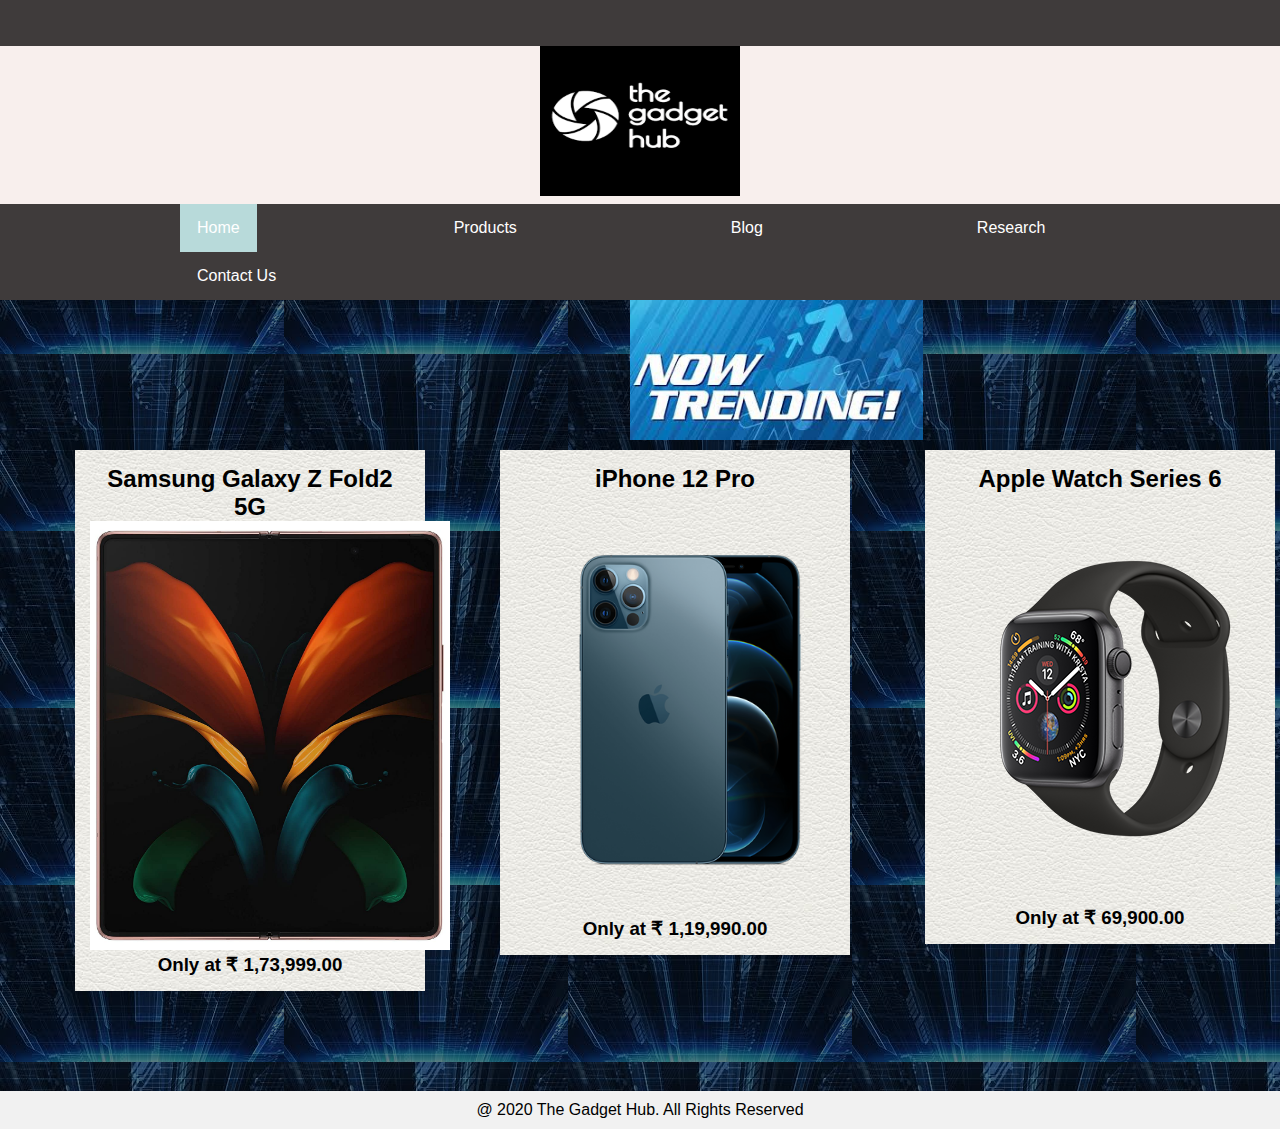
<file: index.html>
<!DOCTYPE html>
<html>
<head><pre style = "font-family: :Helvetica;font-size:20px;color: #ffffff; font-style:bold;background-color: #3f3b3b">
         
      </pre>
	<link rel="icon" href="img/favicon.ico">
	<link rel="stylesheet" type="text/css" href="CSS/home.css">
	<title>The Gadget Hub</title>
</head>
<body>
	<header>
		<h1 style="text-align: center;"><a href="index.html">

			<img src="img/logo.jpg" alt="The Gadget Hub" width="200" height="150"></a></h1>
		<div class="header">
			<ul>
				<li class="active"> <a href="index.html">Home</a></li> 
				<li> <a href="products.html">Products</a></li>
				<li> <a href="blog.html">Blog</a></li>
				<li> <a href="index.html">Research</a></li>
				<li> <a href="contact.html">Contact Us</a></li>
			</ul>
		</div>
	</header>
			<h1 style="text-align: center;margin-left: 630px; position: absolute;">
			<img src="img/trend.jpg" alt="Trending Now" height="140px">	
		</h1>
	<div class="row">
		<div class="column">
			
				<h2 align="center">Samsung Galaxy Z Fold2 5G</h2>
				<a href="samsung.html"><img src="img/sam1.jpg" width="360px" height="429px"></a>
				<h3 align="center"> Only at ₹ 1,73,999.00</h3>
			</div>
		

		<div class="column">
			
				<h2 align="center">iPhone 12 Pro</h2>
				<a href="iphone.html"><img src = "img/app1.png" width="350px" height="425px" align = "center"></a>
				<h3 align="center"> Only at ₹ 1,19,990.00</h3>
			</div>
		

		<div class="column">
			
				<h2 align="center">Apple Watch Series 6</h2>
				<a href="watch.html"><img src="img/applewatch.png" align="center"></a>
				<h3 align="center"> Only at ₹ 69,900.00</h3>
			</div>
		</div>

		<div class="footer">
			<p>@ 2020 The Gadget Hub. All Rights Reserved</p>
		</div>
</body>
</html>
</file>
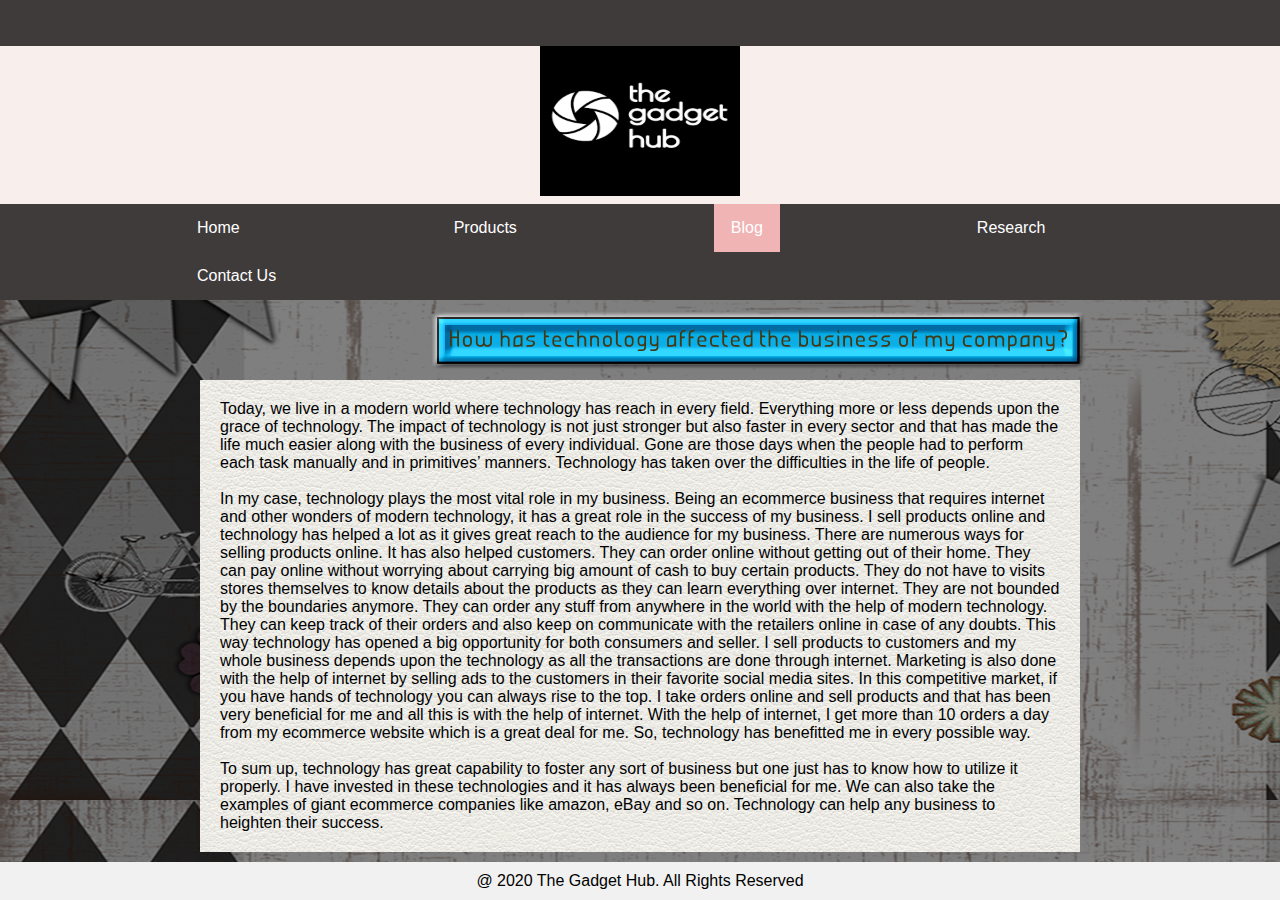
<file: blog.html>
<!DOCTYPE html>
<html>
<head><pre style = "font-family: :Helvetica;font-size:20px;color: #ffffff; font-style:bold;background-color: #3f3b3b">
         
      </pre>
	<title>Blog</title>
	<link rel="stylesheet" type="text/css" href="CSS/blog.css">
</head>
<body>
	<header>
		<h1 style="text-align: center;"><a href="index.html">
			<img src="img/logo.jpg" alt="The Gadget Hub" width="200" height="150"></a></h1>
		<div class="header">
			<ul>
				<li> <a href="index.html">Home</a></li>
				<li> <a href="products.html">Products</a></li>
				<li class="active"> <a href="blog.html">Blog</a></li>
				<li> <a href="blog.html">Research</a></li>
				<li> <a href="contact.html">Contact Us</a></li>
			</ul>
		</div>
	</header>
	<h1 style="text-align: center;margin-left: 430px; margin-top: 10px; position: absolute;">
			<img src="img/blog.png"alt="Blog"  align="center">
		</a></h1>
<div class="row">
	<div class="column">
		<div class="card">
			<p>Today, we live in a modern world where technology has reach in every field. Everything more or less depends upon the grace of technology. The impact of technology is not just stronger but also faster in every sector and that has made the life much easier along with the business of every individual. Gone are those days when the people had to perform each task manually and in primitives’ manners. Technology has taken over the difficulties in the life of people.</p> <br>
			<p>In my case, technology plays the most vital role in my business. Being an ecommerce business that requires internet and other wonders of modern technology, it has a great role in the success of my business. I sell products online and technology has helped a lot as it gives great reach to the audience for my business. There are numerous ways for selling products online. It has also helped customers. They can order online without getting out of their home. They can pay online without worrying about carrying big amount of cash to buy certain products. They do not have to visits stores themselves to know details about the products as they can learn everything over internet. They are not bounded by the boundaries anymore. They can order any stuff from anywhere in the world with the help of modern technology. They can keep track of their orders and also keep on communicate with the retailers online in case of any doubts. This way technology has opened a big opportunity for both consumers and seller.
			I sell products to customers and my whole business depends upon the technology as all the transactions are done through internet. Marketing is also done with the help of internet by selling ads to the customers in their favorite social media sites. In this competitive market, if you have hands of technology you can always rise to the top. I take orders online and sell products and that has been very beneficial for me and all this is with the help of internet. With the help of internet, I get more than 10 orders a day from my ecommerce website which is a great deal for me. So, technology has benefitted me in every possible way.</p><br>
			<p>To sum up, technology has great capability to foster any sort of business but one just has to know how to utilize it properly. I have invested in these technologies and it has always been beneficial for me. We can also take the examples of giant ecommerce companies like amazon, eBay and so on. Technology can help any business to heighten their success.
			 </p>
		</div>
	</div>
</div>
<div class="footer">
			<p>@ 2020 The Gadget Hub. All Rights Reserved</p>
		</div>
	</body>
</html>
</file>
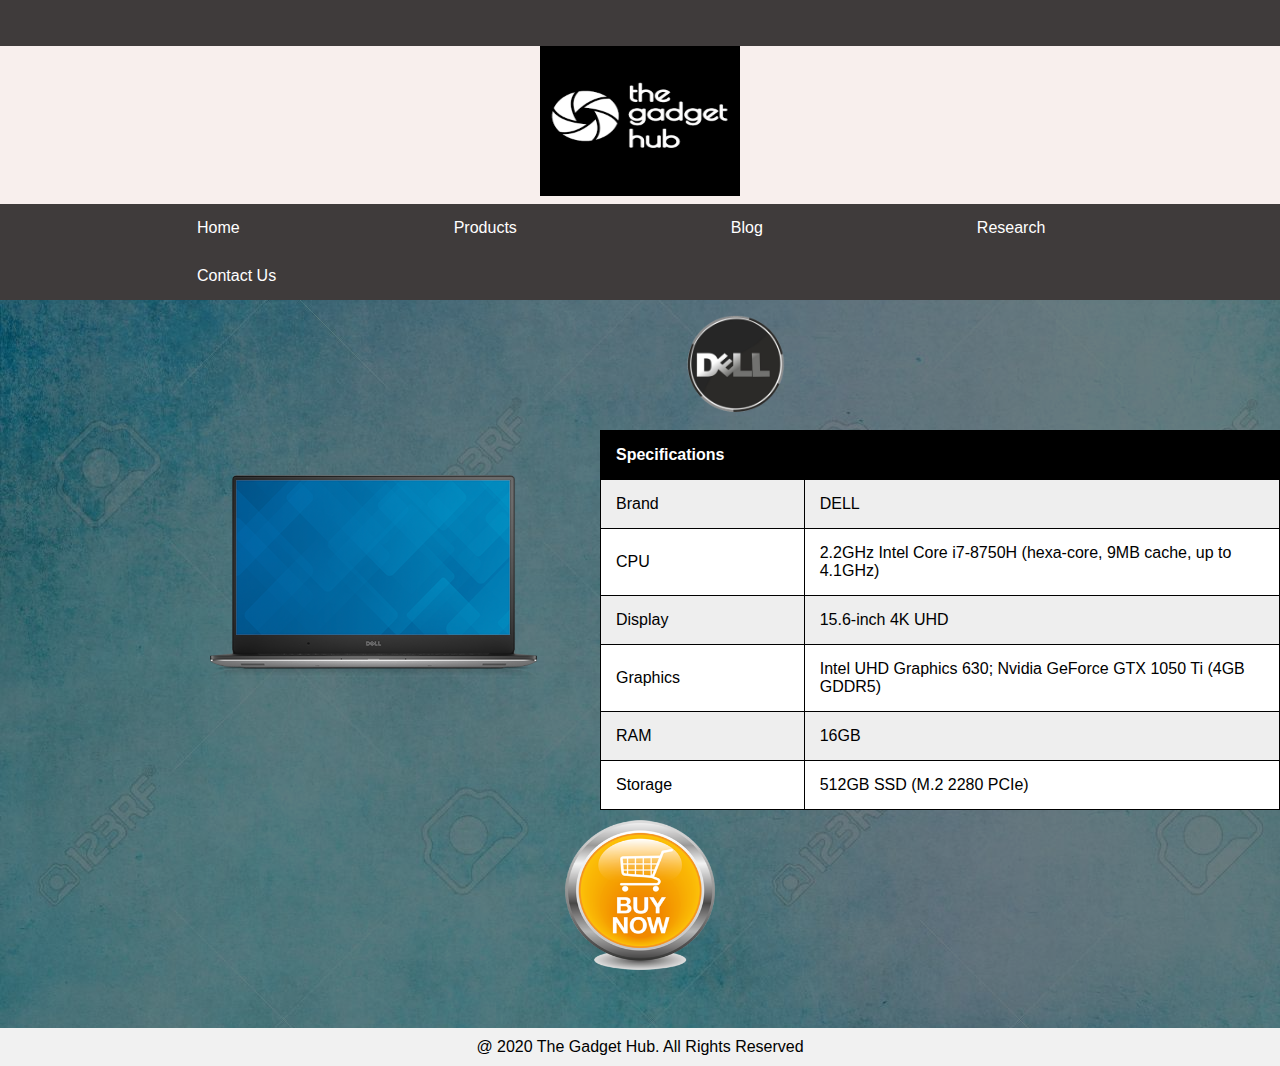
<file: dell.html>
<!DOCTYPE html>
<html>
<head><pre style = "font-family: :Helvetica;font-size:20px;color: #ffffff; font-style:bold;background-color: #3f3b3b">

      </pre>
	<title>XPS 15</title>
	<link rel="stylesheet" type="text/css" href="CSS/dell.css">
</head>
<body>
	<header>
		<h1 style="text-align: center;"><a href="index.html">
			<img src="img/logo.jpg" alt="The Gadget Hub" width="200" height="150"></a></h1>
		<div class="header">
			<ul>
				<li> <a href="index.html">Home</a></li>
				<li> <a href="products.html">Products</a></li>
				<li> <a href="blog.html">Blog</a></li>
				<li> <a href="dell.html">Research</a></li>
				<li> <a href="contact.html">Contact Us</a></li>
			</ul>
		</div>
	</header>
	<h1 style="text-align: center;margin-left: 680px; margin-top: 5px; position: absolute;">
			<img src="img/delllogo.png" alt="Dell" height="115" width="115" align="center"></h1>
	<div class="dell">
		<div>
		<img src="img/dell.png" class="images">
	</div>
	
	<script type="text/javascript">

		index = 0;

		show(index);

		function show(n){
			var imgs = document.getElementsByClassName('images');

			if (n> imgs.length-1) {
				index= 0;
			}

			if(n<0){
				index= imgs.length - 1;
			} 

			for (var i = 0; i <= imgs.length-1; i++) {
				imgs[i].style.display="none";
			}

			imgs[index].style.display="block";
		}


		function automatic(){
			index++;
			show(index);
			setTimeout(automatic, 1000);
		}

		automatic();

		function change(n){
			index+= n;
			show(index);
		}
	</script>
</div>
	<table id="t01">
	  <tr>
	    <th>Specifications</th>
	    <th></th> 
	  </tr>
	  <tr>
	  	<td width="30%">Brand</td>
	    <td>DELL</td>
	  </tr>
	  <tr>
	    <td>CPU</td>
	    <td>2.2GHz Intel Core i7-8750H (hexa-core, 9MB cache, up to 4.1GHz)
	</td>
	  </tr>
	  <tr>
	    <td>Display</td>
	    <td>15.6-inch 4K UHD</td>
	  </tr>
	  <tr>
	    <td>Graphics</td>
	    <td>Intel UHD Graphics 630; Nvidia GeForce GTX 1050 Ti (4GB GDDR5)
	</td>
	  </tr>
	  <tr>
	    <td>RAM	</td>
	    <td>16GB</td>
	  </tr>
	  <tr>
	    <td>Storage	</td>
	    <td>512GB SSD (M.2 2280 PCIe)</td>
	  </tr>
	</table>
	<h1 style="text-align: center;margin-top: 10px;"><a href="contact.html">
			<img src="img/buy.png" alt="Buy Now" height="150" width="150"></a></h1>
<div class="footer">
			<p>@ 2020 The Gadget Hub. All Rights Reserved</p>
		</div>
</body>
</html>
</file>
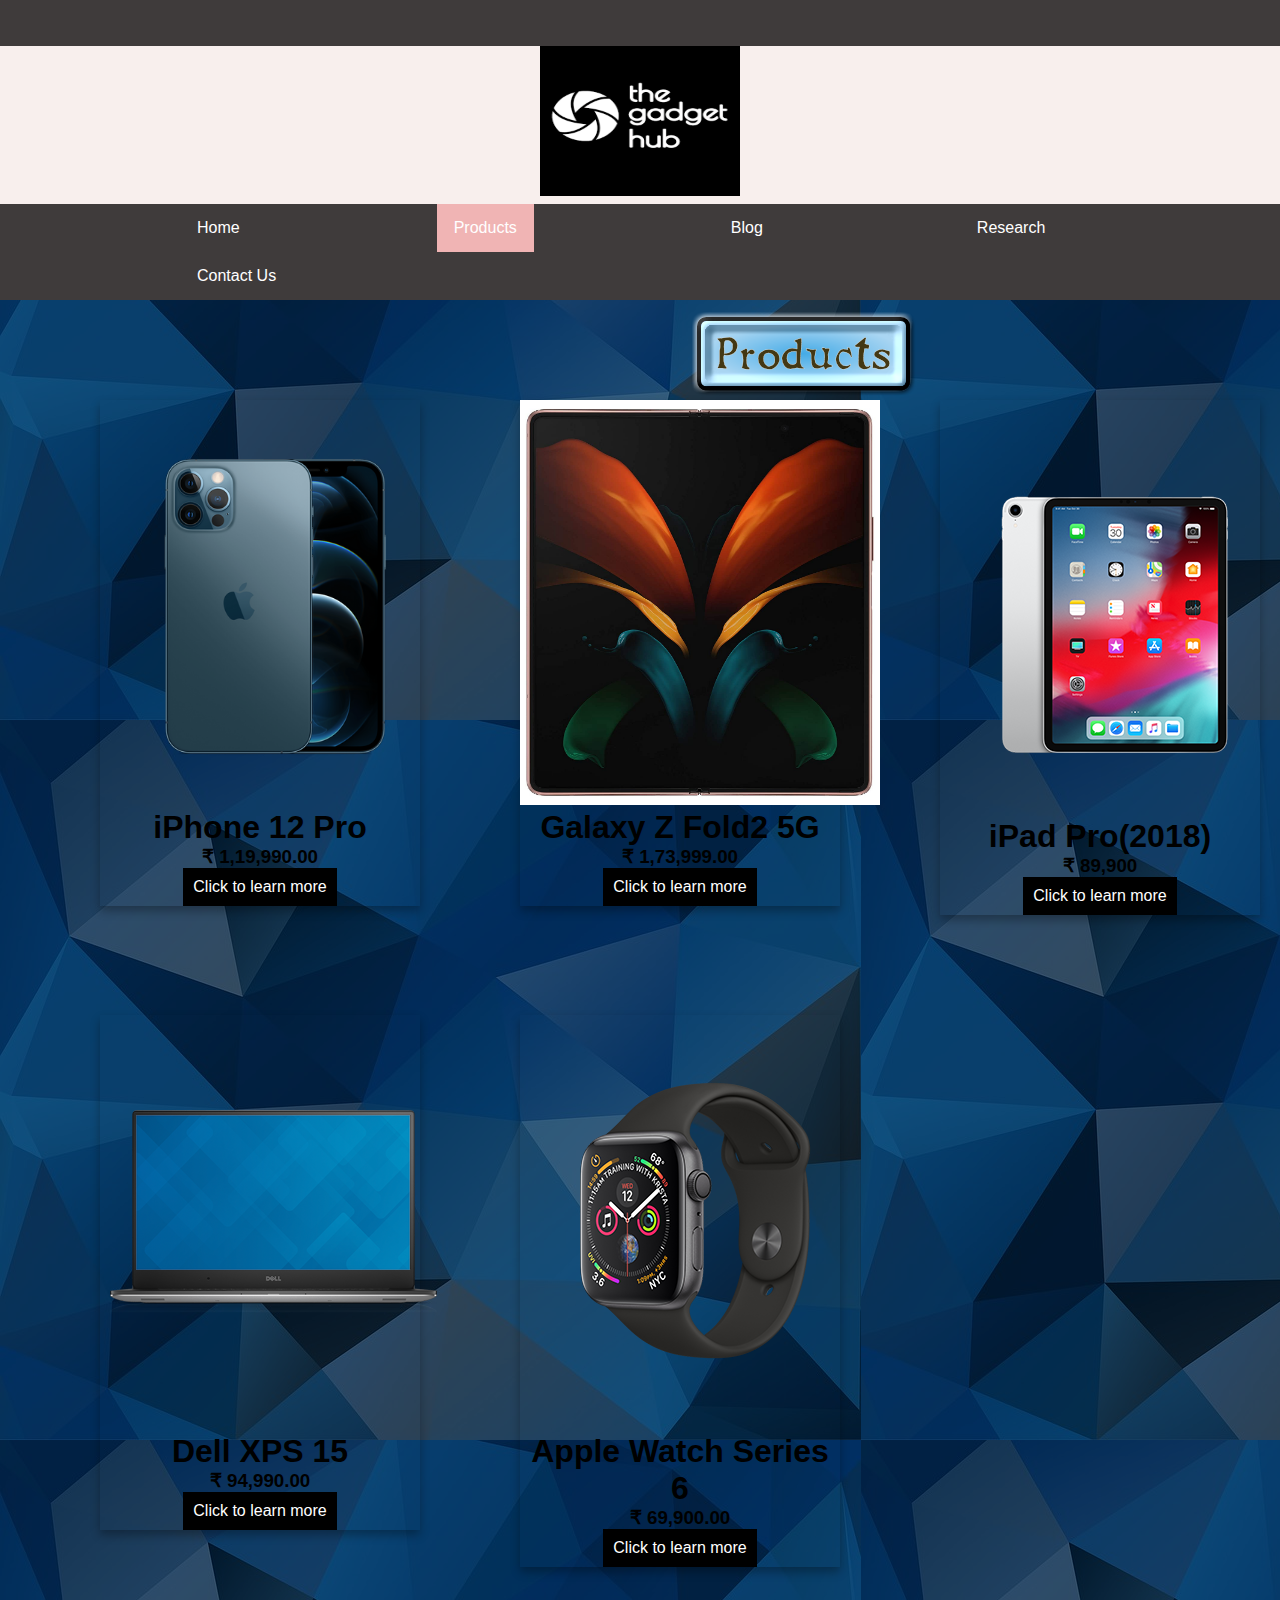
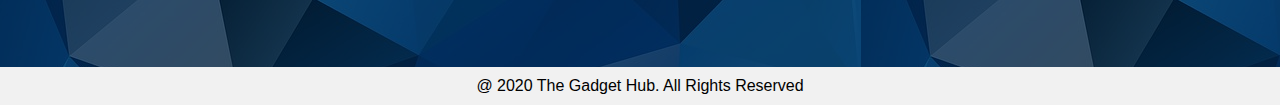
<file: products.html>
<!DOCTYPE html>
<html>
<head><pre style = "font-family: :Helvetica;font-size:20px;color: #ffffff; font-style:bold;background-color: #3f3b3b">
        
      </pre>
	<title>Products</title>
	<link rel="stylesheet" type="text/css" href="CSS/products.css">
</head>
<body>
	<header>
		<h1 style="text-align: center;"><a href="index.html">
			<img src="img/logo.jpg" alt="The Gadget Hub" width="200" height="150"/></a></h1>
		
		
		<div class="header">
			<ul>
				<li> <a href="index.html">Home</a></li>
				<li class="active"> <a href="products.html">Products</a></li>
				<li> <a href="blog.html">Blog</a></li>
				<li> <a href="products.html">Research</a></li>
				<li> <a href="contact.html">Contact Us</a></li>
			</ul>
		</div>
	</header>
	<h1 style="text-align: center;margin-left: 690px; margin-top: 10px; position: absolute;">
			<img src="img/products.png" alt="Trending Products"  align="center">
		</a></h1>
	<div class="row">
		<div class="productscard">
			<img src="img/app1.png" alt="iphone" width="350px" height="405px" >
			<h1>iPhone 12 Pro</h1>
			<h3>₹ 1,19,990.00</h3>
			<p><button onclick="window.location.href='iphone.html';">Click to learn more</button></p>
		</div>

		<div class="productscard">
			<img src="img/sam1.jpg" alt="galaxy"  width="360px" height="405px" >
			<h1>Galaxy Z Fold2 5G</h1>
			<h3> ₹ 1,73,999.00</h3>
			<p><button onclick="window.location.href='samsung.html';">Click to learn more</button></p>
		</div>

		<div class="productscard">
			<img src="img/ipad.png" alt="iPad"  >
			<h1>iPad Pro(2018)</h1>
			<h3>₹ 89,900</h3>
			<p><button onclick="window.location.href='ipad.html';">Click to learn more</button></p>
		</div>

		<div class="productscard">
			<img src="img/dell.png" alt="dell"  >
			<h1>Dell XPS 15</h1>
			<h3>₹ 94,990.00</h3>
			<p><button onclick="window.location.href='dell.html';">Click to learn more</button></p>
		</div>

		<div class="productscard">
			<img src="img/applewatch.png" alt="watch"  >
			<h1>Apple Watch Series 6</h1>
			<h3>₹ 69,900.00</h3>
			<p><button onclick="window.location.href='watch.html';">Click to learn more</button></p>
		</div>

	</div>
		<div class="footer">
			<p>@ 2020 The Gadget Hub. All Rights Reserved</p>
		</div>
	</body>
</html>
</file>
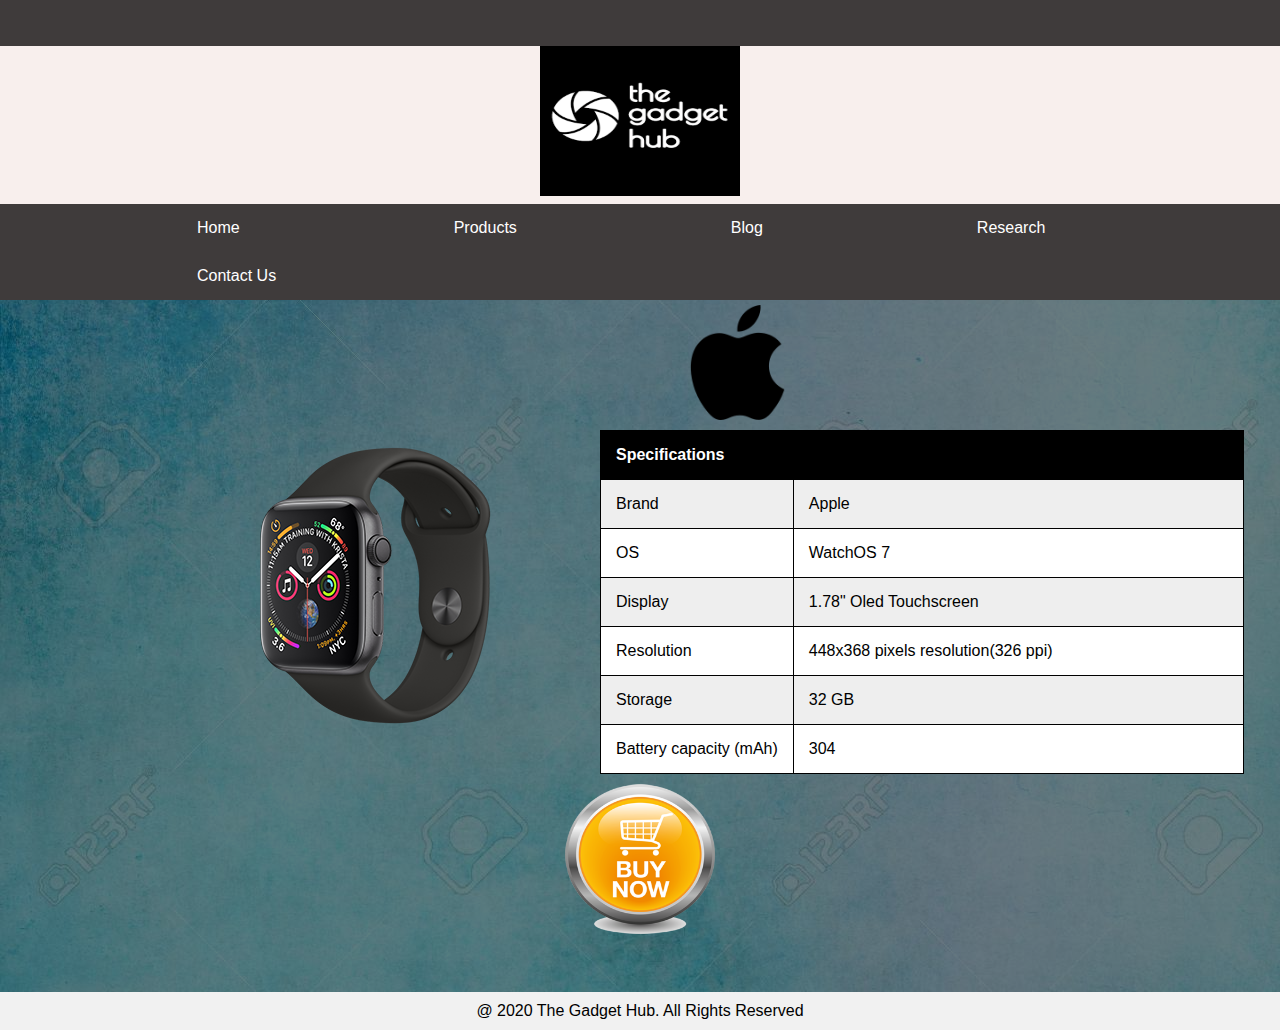
<file: watch.html>
<!DOCTYPE html>
<html>
<head><pre style = "font-family: :Helvetica;font-size:20px;color: #ffffff; font-style:bold;background-color: #3f3b3b">

      </pre>
	<title>Apple Watch Series 5</title>
	<link rel="stylesheet" type="text/css" href="CSS/watch.css">
</head>
<body>
	<header>
		<h1 style="text-align: center;"><a href="index.html">
			<img src="img/logo.jpg" alt="The Gadget Hub" width="200" height="150"></a></h1>
		<div class="header">
			<ul>
				<li> <a href="index.html">Home</a></li>
				<li> <a href="products.html">Products</a></li>
				<li> <a href="blog.html">Blog</a></li>
				<li> <a href="watch.html">Research</a></li>
				<li> <a href="contact.html">Contact Us</a></li>
			</ul>
		</div>
	</header>
	<h1 style="text-align: center;margin-left: 680px; margin-top: 5px; position: absolute;">
			<img src="img/applogo.png" alt="iPhone" height="115" width="115" align="center"></h1>
	<div class="watch">
		<div>
		<img src="img/applewatch.png" class="images"></div>
	
	<script type="text/javascript">

		index = 0;

		show(index);

		function show(n){
			var imgs = document.getElementsByClassName('images');

			if (n> imgs.length-1) {
				index= 0;
			}

			if(n<0){
				index= imgs.length - 1;
			} 

			for (var i = 0; i <= imgs.length-1; i++) {
				imgs[i].style.display="none";
			}

			imgs[index].style.display="block";
		}


		function automatic(){
			index++;
			show(index);
			setTimeout(automatic, 1000);
		}

		automatic();

		function change(n){
			index+= n;
			show(index);
		}
	</script>
</div>
	<table id="t01">
	  <tr>
	    <th>Specifications</th>
	    <th></th> 
	  </tr>
	  <tr>
	    <td width="30%">Brand</td>
	    <td>Apple</td>
	  </tr>
	  <tr>
	    <td>OS</td>
	    <td>WatchOS 7
	</td>
	  </tr>
	  <tr>
	    <td>Display</td>
	    <td>1.78" Oled Touchscreen</td>
	  </tr>
	  <tr>
	    <td>Resolution</td>
	    <td>448x368 pixels resolution(326 ppi)
	</td>
	  </tr>
	  <tr>
	    <td>Storage	</td>
	    <td>32 GB</td>
	  </tr>
	  <tr>
	    <td>Battery capacity (mAh)	</td>
	    <td>304</td>
	  </tr>
	</table>
	<h1 style="text-align: center;margin-top: 10px;"><a href="contact.html">
			<img src="img/buy.png" alt="Buy Now" height="150" width="150"></a></h1>
<div class="footer">
			<p>@ 2020 The Gadget Hub. All Rights Reserved</p>
		</div>
</body>
</html>
</file>
<file: CSS/home.css>
*{	
	margin: 0;
	padding: 0;
	font-family: Helvetica;
}
header{
	background-color: #F8EFED;

}
img{	
	
	margin-left: auto;
  	margin-right: auto;
  	
}
ul{
	overflow: hidden;
	list-style-type: none;
	margin: 0;
	padding: 0;
	background-color: #3f3b3b;
}

li {
	float: left;
	margin-left: 180px;
	}

	li a {
	display: block;
	color: #ffffff;
	padding: 15px 17px;
	text-decoration: none;
	text-align: center;
}



ul li a:hover{ 	
	background-color: #b8dada;
	color: white;
}
ul li.active a{ 	
	background-color: #b8dada;
	color: white;
}
body{
	background-image:linear-gradient(rgba(0,0,0,0.5),rgba(0,0,0,0.5)), url(../img/back1.jpg); 
	height: auto;
	width: auto;
}

.column {
 	background-image: url(../img/background1.jpg);
  	float: left;
  	width: 25%;
  	margin-top: 150px;
  	margin-left: 75px;
  	padding: 15px;
	}
.row:after {
  	content: "";
  	display: table;
  	clear: both;
}
.footer {
  	margin-top: 100px;
  	background-color: #F1F1F1;
  	text-align: center;
  	padding: 10px;
}
</file>
<file: CSS/blog.css>
*{
	margin: 0;
	padding: 0;
	font-family: Helvetica;

}
header{
	background-color: #F8EFED;

}
img{
	
	margin-left: auto;
  	margin-right: auto;
  	
}
ul{
	overflow: hidden;
	list-style-type: none;
	margin: 0;
	padding: 0;
	background-color: #3f3b3b;
}

li {
	float: left;
	margin-left: 180px;
	}

	li a {
	display: block;
	color: #ffffff;
	padding: 15px 17px;
	text-decoration: none;
	text-align: center;
}



ul li a:hover{
	background-color: #F0B4B4;
	color: white;
}
ul li.active a{
	background-color: #F0B4B4;
	color: white;
}
body{
	background-image:linear-gradient(rgba(0,0,0,0.5),rgba(0,0,0,0.5)), url(../img/blogback.png);
	height: auto;
	width: auto;
}
.row:after{
	display: table;
	clear: both;
	content: "";
}
.column{
	flex: 75%;
	float: left;
}
.card{
	background-image: url(../img/background1.jpg);
	padding: 20px;
	margin-top: 80px;
	margin-left: 200px;
	margin-right: 200px;

}
.footer {
  	margin-top: 10px;
  	background-color: #F1F1F1;
  	text-align: center;
  	padding: 10px;
}
</file>
<file: CSS/dell.css>
*{
	margin: 0;
	padding: 0;
	font-family: Helvetica;

}
header{
	background-color: #F8EFED;

}
img{
	
	margin-left: auto;
  	margin-right: auto;
  	
}
ul{
	overflow: hidden;
	list-style-type: none;
	margin: 0;
	padding: 0;
	background-color: #3f3b3b;
}

li {
	float: left;
	margin-left: 180px;
	}

	li a {
	display: block;
	color: #ffffff;
	padding: 15px 17px;
	text-decoration: none;
	text-align: center;
}



ul li a:hover{
	background-color: #F0B4B4;
	color: white;
}

body{
	background-image:linear-gradient(rgba(0,0,0,0.5),rgba(0,0,0,0.5)), url(../img/background2.jpg);
	height: auto;
	width: auto;
}

.dell{
	
	margin-top: 80px;
	margin-left: 200px;
	position: absolute;
}
table {
	  margin-top: 130px;
	  margin-left: 600px;
	}
	table, th, td {
	  border: 1px solid black;
	  border-collapse: collapse;
	}
	th, td {
	  padding: 15px;
	  text-align: left;
	}
	table#t01 tr:nth-child(even) {
	  background-color: #eee;
	}
	table#t01 tr:nth-child(odd) {
	 background-color: #fff;
	}
	table#t01 th {
	  background-color: black;
	  color: white;
	}
	.footer {
  	margin-top: 50px;
  	background-color: #F1F1F1;
  	text-align: center;
  	padding: 10px;
}
</file>
<file: CSS/products.css>
*{
	margin: 0;
	padding: 0;
	font-family: Helvetica;

}
header{
	background-color: #F8EFED;

}
img{
	
	margin-left: auto;
  	margin-right: auto;
  	
}
ul{
	overflow: hidden;
	list-style-type: none;
	margin: 0;
	padding: 0;
	background-color: #3f3b3b;
}

li {
	float: left;
	margin-left: 180px;
	}

	li a {
	display: block;
	color: #ffffff;
	padding: 15px 17px;
	text-decoration: none;
	text-align: center;
}



ul li a:hover{
	background-color: #F0B4B4;
	color: white;
}
ul li.active a{
	background-color: #F0B4B4;
	color: white;
}
body{
	background-image:linear-gradient(rgba(0,0,0,0.5),rgba(0,0,0,0.5)), url(../img/productsback.jpg);
	height: auto;
	width: auto;
}
.productscard{	
	width: 25%;
	float: left;
	margin-left: 100px;
	margin-top: 100px;
	font-family: Helvetica;
	text-align: center;
	box-shadow: 0 5px 9px rgba(0,0,0,0.3);
}
.productscard button{
	border: none;
	padding: 10px;
	color: white;
	background-color: black;
	text-align: center;
	font-size: 16px;
	outline: 0;
}
.row:after {
  	content: "";
  	display: table;
  	clear: both;
}
.productscard button:hover{
	opacity: 0.8;
}
.footer {
  	margin-top: 100px;
  	background-color: #F1F1F1;
  	text-align: center;
  	padding: 10px;
}
</file>
<file: CSS/watch.css>
*{
	margin: 0;
	padding: 0;
	font-family: Helvetica;

}
header{
	background-color: #F8EFED;

}
img{
	
	margin-left: auto;
  	margin-right: auto;
  	
}
ul{
	overflow: hidden;
	list-style-type: none;
	margin: 0;
	padding: 0;
	background-color: #3f3b3b;
}

li {
	float: left;
	margin-left: 180px;
	}

	li a {
	display: block;
	color: #ffffff;
	padding: 15px 17px;
	text-decoration: none;
	text-align: center;
}



ul li a:hover{
	background-color: #F0B4B4;
	color: white;
}

body{
	background-image:linear-gradient(rgba(0,0,0,0.5),rgba(0,0,0,0.5)), url(../img/background2.jpg);
	height: auto;
	width: auto;
}

.watch{
	
	margin-top: 80px;
	margin-left: 200px;
	position: absolute;
}
table {
	  margin-top: 130px;
	  margin-left: 600px;
	}
	table, th, td {
	  border: 1px solid black;
	  border-collapse: collapse;
	}
	th, td {
	  padding: 15px;
	  text-align: left;
	}
	table#t01 tr:nth-child(even) {
	  background-color: #eee;
	}
	table#t01 tr:nth-child(odd) {
	 background-color: #fff;
	}
	table#t01 th {
	  background-color: black;
	  color: white;
	}
	.footer {
  	margin-top: 50px;
  	background-color: #F1F1F1;
  	text-align: center;
  	padding: 10px;
}
</file>
